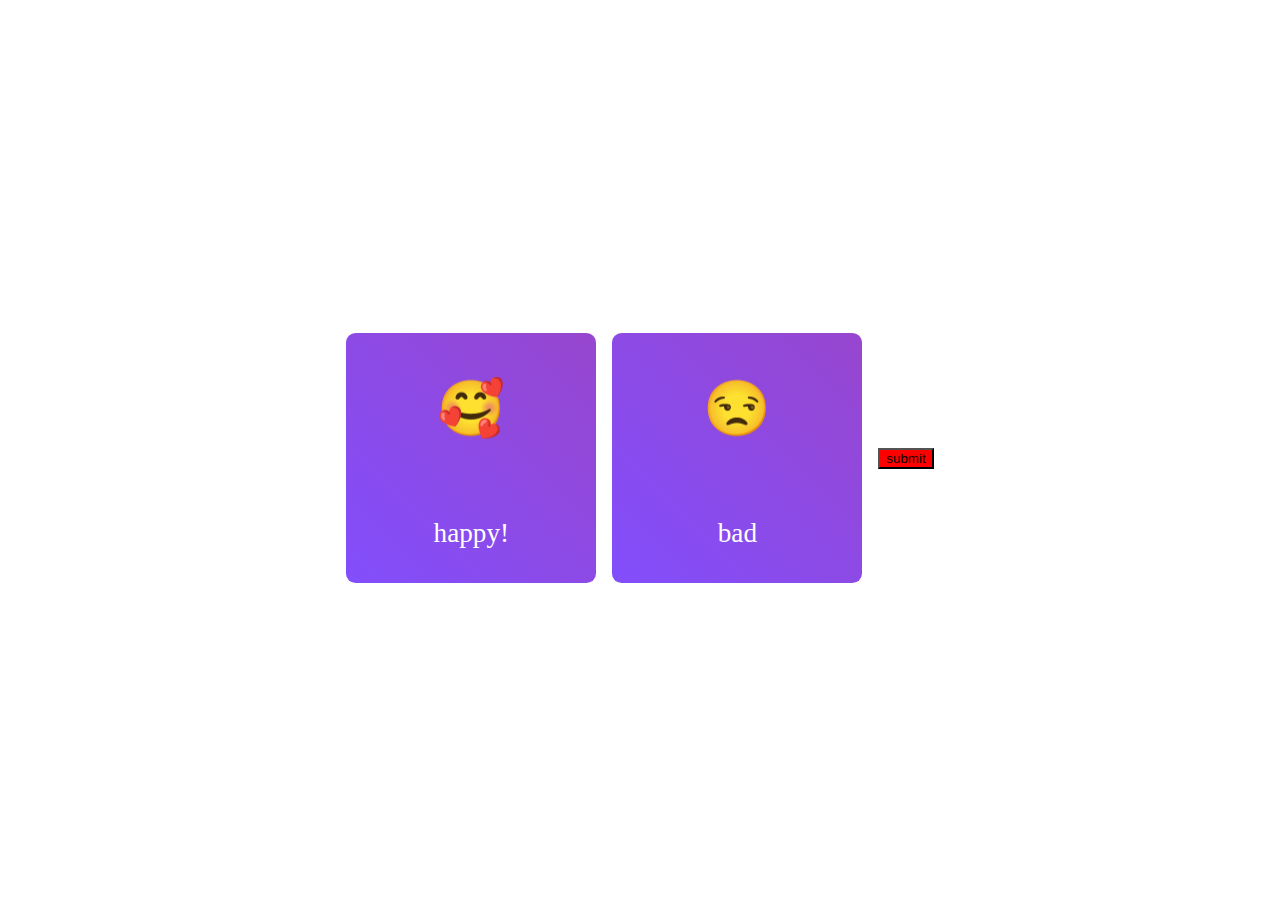
<file: Javascript/Feedback/index.html>
<!DOCTYPE html>
<html lang="en">
<head>
    <meta charset="UTF-8">
    <meta name="viewport" content="width=device-width, initial-scale=1.0">
    <link rel="stylesheet" href="src/style/global.css">
    <title>Document</title>
</head>
<body>
    <main id="main">
        <div class="input-container">
            <div class="input">
                <h1>🥰</h1>
                <p class="feedback-detail">Happy!</p>
            </div>
            <div class="input">
                <h1>😒</h1>
                <p class="feedback-detail">bad</p>
            </div>
            <button id="submitBtn">submit</button>
        </div>
    </main>
    <script src="src/js/index.js"></script>
</body>
</html>
</file>
<file: Javascript/Feedback/src/style/global.css>
#main {
    height: 100vh;
}

#main .input-container {
    width: 100%;
    height: 100vh;
    display: flex;
    align-items: center;
    justify-content: center;   

    flex-wrap: wrap;
    gap: 1rem;
    
}

#main .input-container .input {
    background: linear-gradient(45deg, rgb(130, 78, 252), rgb(151, 70, 206));
    background-position: 200%;

    width: 250px;
    height: 250px;
    border: none;
    border-radius: 0.6rem;
    cursor: pointer;

    display: grid;
    place-items: center;

    font-size: 1.7em;
    color: white;
    text-transform: lowercase;
}

#main .input-container .input:hover {
    background-position: 50%;
}

#main .input-container .input * {
    transition: 250ms ease-in-out;
}

#main .input-container .input:hover h1 {
    font-size: 2.3em;
}

#main .input-container .input.active:hover h1 {
    font-size: 2em;
}



#main .input-container .input.active{
    background: white;
    position: relative;
    color: black;

    font-size: 2em;
}  

#main .input-container .input.active::before {
    content: '';
    position: absolute;
    top: 0; right: 0; bottom: 0; left: 0;
    z-index: -1;
    margin: -5px; /* !importanté */
    border-radius: inherit; /* !importanté */
    background: linear-gradient(45deg, rgb(130, 78, 252), rgb(151, 70, 206));
    transition: 350ms;

}

#submitBtn{
    background-color: red;
}
</file>
